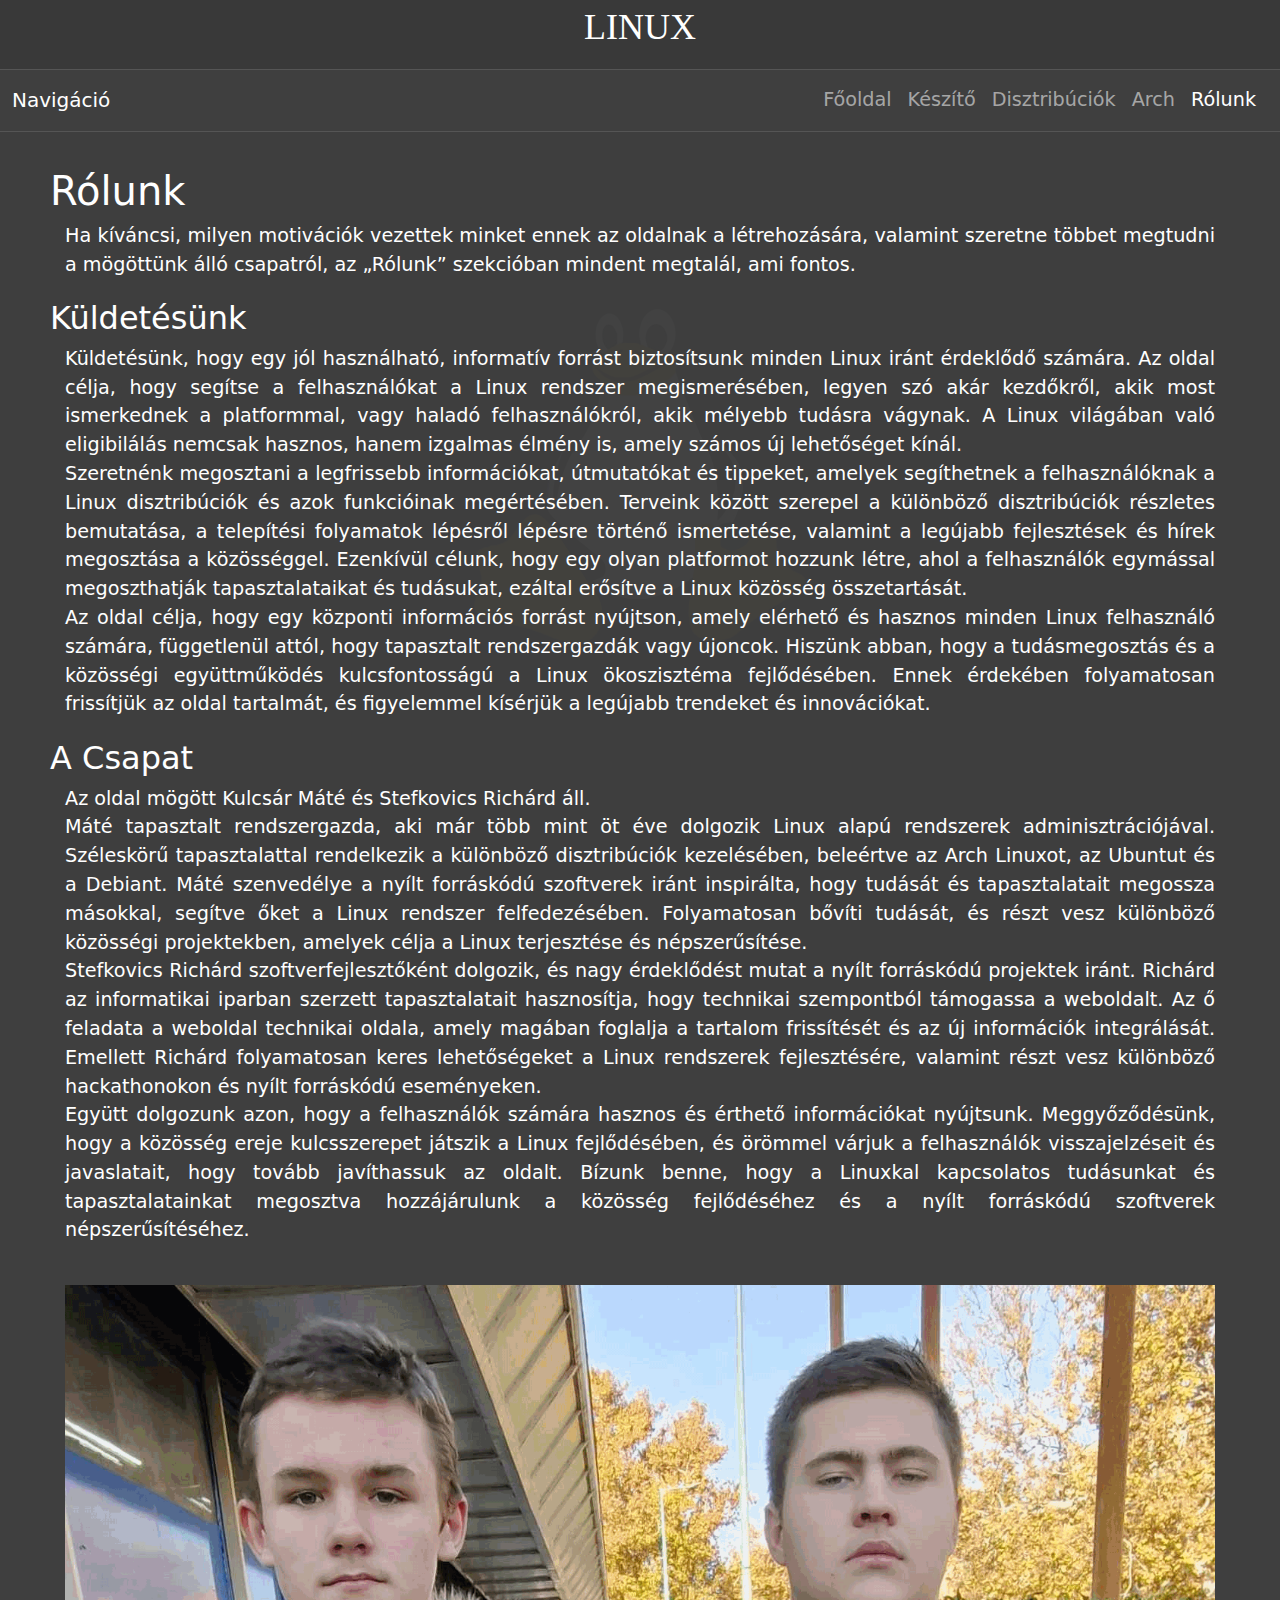
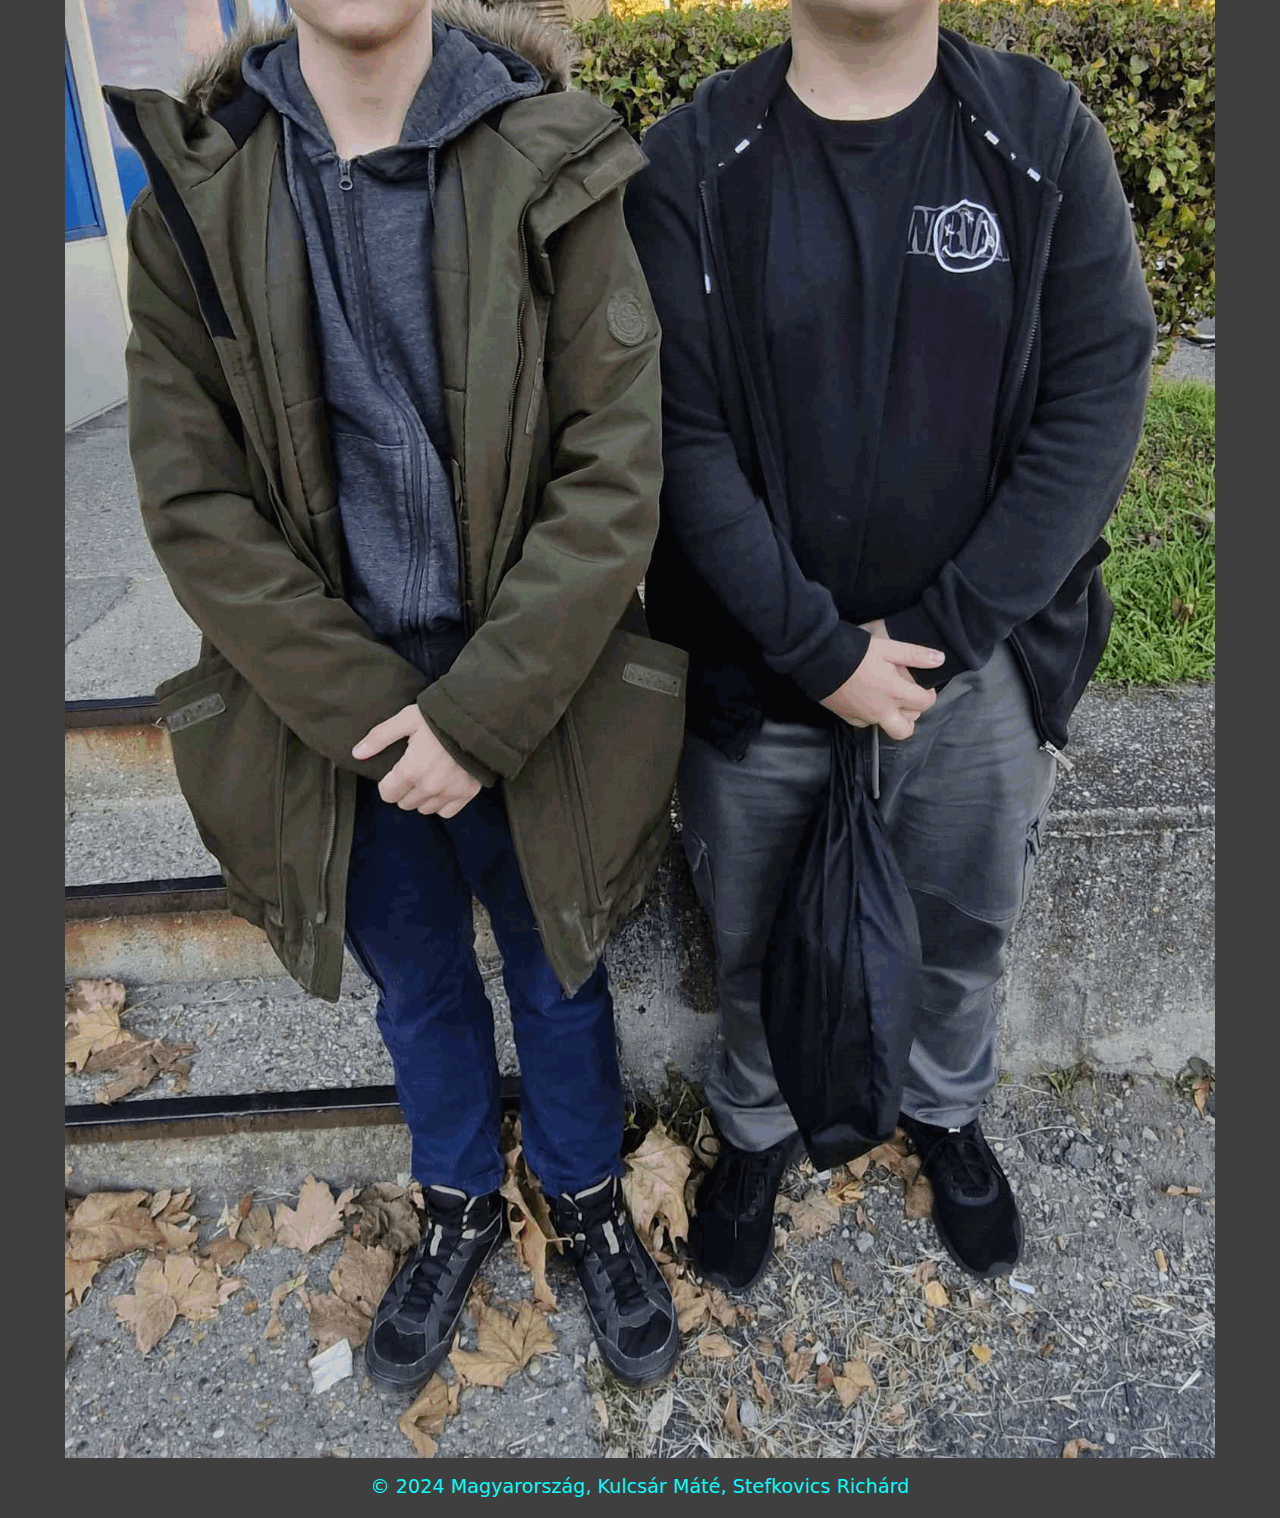
<file: about.html>
<!DOCTYPE html>
<html lang="hu">
<head>
    <meta charset="UTF-8">
    <meta name="viewport" content="width=device-width, initial-scale=1.0">
    <script src="https://cdn.jsdelivr.net/npm/bootstrap@5.3.3/dist/js/bootstrap.bundle.min.js" integrity="sha384-YvpcrYf0tY3lHB60NNkmXc5s9fDVZLESaAA55NDzOxhy9GkcIdslK1eN7N6jIeHz" crossorigin="anonymous"></script>
    <link href="https://cdn.jsdelivr.net/npm/bootstrap@5.3.3/dist/css/bootstrap.min.css" rel="stylesheet" integrity="sha384-QWTKZyjpPEjISv5WaRU9OFeRpok6YctnYmDr5pNlyT2bRjXh0JMhjY6hW+ALEwIH" crossorigin="anonymous">
    <link rel="stylesheet" href="style.css">
    <title>Linux - Rólunk</title>
</head>
<body>
    <header>
        <p>Linux</p>
    </header>
    <nav class="navbar navbar-expand-lg sticky-top" data-bs-theme="dark">
        <a class="navbar-brand">Navigáció</a>
        <button class="navbar-toggler" type="button" data-bs-toggle="offcanvas" data-bs-target="#navbarOffcanvasLg" aria-controls="navbarOffcanvasLg" aria-label="Toggle navigation">
          <span class="navbar-toggler-icon"></span>
        </button>
        <div class="offcanvas offcanvas-end" tabindex="-1" id="navbarOffcanvasLg" aria-labelledby="offcanvasDarkNavbarLabel">
            <div class="offcanvas-header">
              <h5 class="offcanvas-title" id="offcanvasDarkNavbarLabel">Navigáció</h5>
              <button type="button" class="btn-close btn-close-white" data-bs-dismiss="offcanvas" aria-label="Close"></button>
            </div>
            <div class="offcanvas-body">
              <ul class="navbar-nav justify-content-end flex-grow-1 pe-3">
                <li class="nav-item">
                  <a class="nav-link" href="index.html">Főoldal</a>
                </li>
                <li class="nav-item">
                  <a class="nav-link" href="creator.html">Készítő</a>
                </li>
                <li class="nav-item">
                  <a class="nav-link" href="distros.html">Disztribúciók</a>
                </li>
                <li class="nav-item">
                  <a class="nav-link" href="arch.html">Arch</a>
                </li>
                <li class="nav-item">
                  <a class="nav-link active" aria-current="page">Rólunk</a>
                </li>
              </ul>
            </div>
          </div>
      </nav>
    <main>
        <section>
          <div class="grid-container">
            <div id="left">
              <h1>
                Rólunk
              </h1>
              Ha kíváncsi, milyen motivációk vezettek minket ennek az oldalnak a létrehozására, valamint szeretne többet megtudni a mögöttünk álló csapatról, az „Rólunk” szekcióban mindent megtalál, ami fontos.
              
              <h2 class="space">
                Küldetésünk
              </h2>
              Küldetésünk, hogy egy jól használható, informatív forrást biztosítsunk minden Linux iránt érdeklődő számára. Az oldal célja, hogy segítse a felhasználókat a Linux rendszer megismerésében, legyen szó akár kezdőkről, akik most ismerkednek a platformmal, vagy haladó felhasználókról, akik mélyebb tudásra vágynak. A Linux világában való eligibilálás nemcsak hasznos, hanem izgalmas élmény is, amely számos új lehetőséget kínál.
              <br>
              Szeretnénk megosztani a legfrissebb információkat, útmutatókat és tippeket, amelyek segíthetnek a felhasználóknak a Linux disztribúciók és azok funkcióinak megértésében. Terveink között szerepel a különböző disztribúciók részletes bemutatása, a telepítési folyamatok lépésről lépésre történő ismertetése, valamint a legújabb fejlesztések és hírek megosztása a közösséggel. Ezenkívül célunk, hogy egy olyan platformot hozzunk létre, ahol a felhasználók egymással megoszthatják tapasztalataikat és tudásukat, ezáltal erősítve a Linux közösség összetartását.
              <br>
              Az oldal célja, hogy egy központi információs forrást nyújtson, amely elérhető és hasznos minden Linux felhasználó számára, függetlenül attól, hogy tapasztalt rendszergazdák vagy újoncok. Hiszünk abban, hogy a tudásmegosztás és a közösségi együttműködés kulcsfontosságú a Linux ökoszisztéma fejlődésében. Ennek érdekében folyamatosan frissítjük az oldal tartalmát, és figyelemmel kísérjük a legújabb trendeket és innovációkat.
            
              <h2 class="space">
                A Csapat
              </h2>
              Az oldal mögött Kulcsár Máté és Stefkovics Richárd áll.
              <br>
              Máté tapasztalt rendszergazda, aki már több mint öt éve dolgozik Linux alapú rendszerek adminisztrációjával. Széleskörű tapasztalattal rendelkezik a különböző disztribúciók kezelésében, beleértve az Arch Linuxot, az Ubuntut és a Debiant. Máté szenvedélye a nyílt forráskódú szoftverek iránt inspirálta, hogy tudását és tapasztalatait megossza másokkal, segítve őket a Linux rendszer felfedezésében. Folyamatosan bővíti tudását, és részt vesz különböző közösségi projektekben, amelyek célja a Linux terjesztése és népszerűsítése.
              <br>
              Stefkovics Richárd szoftverfejlesztőként dolgozik, és nagy érdeklődést mutat a nyílt forráskódú projektek iránt. Richárd az informatikai iparban szerzett tapasztalatait hasznosítja, hogy technikai szempontból támogassa a weboldalt. Az ő feladata a weboldal technikai oldala, amely magában foglalja a tartalom frissítését és az új információk integrálását. Emellett Richárd folyamatosan keres lehetőségeket a Linux rendszerek fejlesztésére, valamint részt vesz különböző hackathonokon és nyílt forráskódú eseményeken.
              <br>
              Együtt dolgozunk azon, hogy a felhasználók számára hasznos és érthető információkat nyújtsunk. Meggyőződésünk, hogy a közösség ereje kulcsszerepet játszik a Linux fejlődésében, és örömmel várjuk a felhasználók visszajelzéseit és javaslatait, hogy tovább javíthassuk az oldalt. Bízunk benne, hogy a Linuxkal kapcsolatos tudásunkat és tapasztalatainkat megosztva hozzájárulunk a közösség fejlődéséhez és a nyílt forráskódú szoftverek népszerűsítéséhez.
            </div>
            <div id="right">
              <a href="imgs/keszitok.jpg" target="_blank"><img src="imgs/keszitok.png" alt="A készítő csapat" class="img-fluid"></a>
            </div>
          </div>
        </section>
    </main>
    <footer>    
        <p>
            &copy; 2024 Magyarország, Kulcsár Máté, Stefkovics Richárd
        </p>
    </footer>
</body>
</html>
</file>
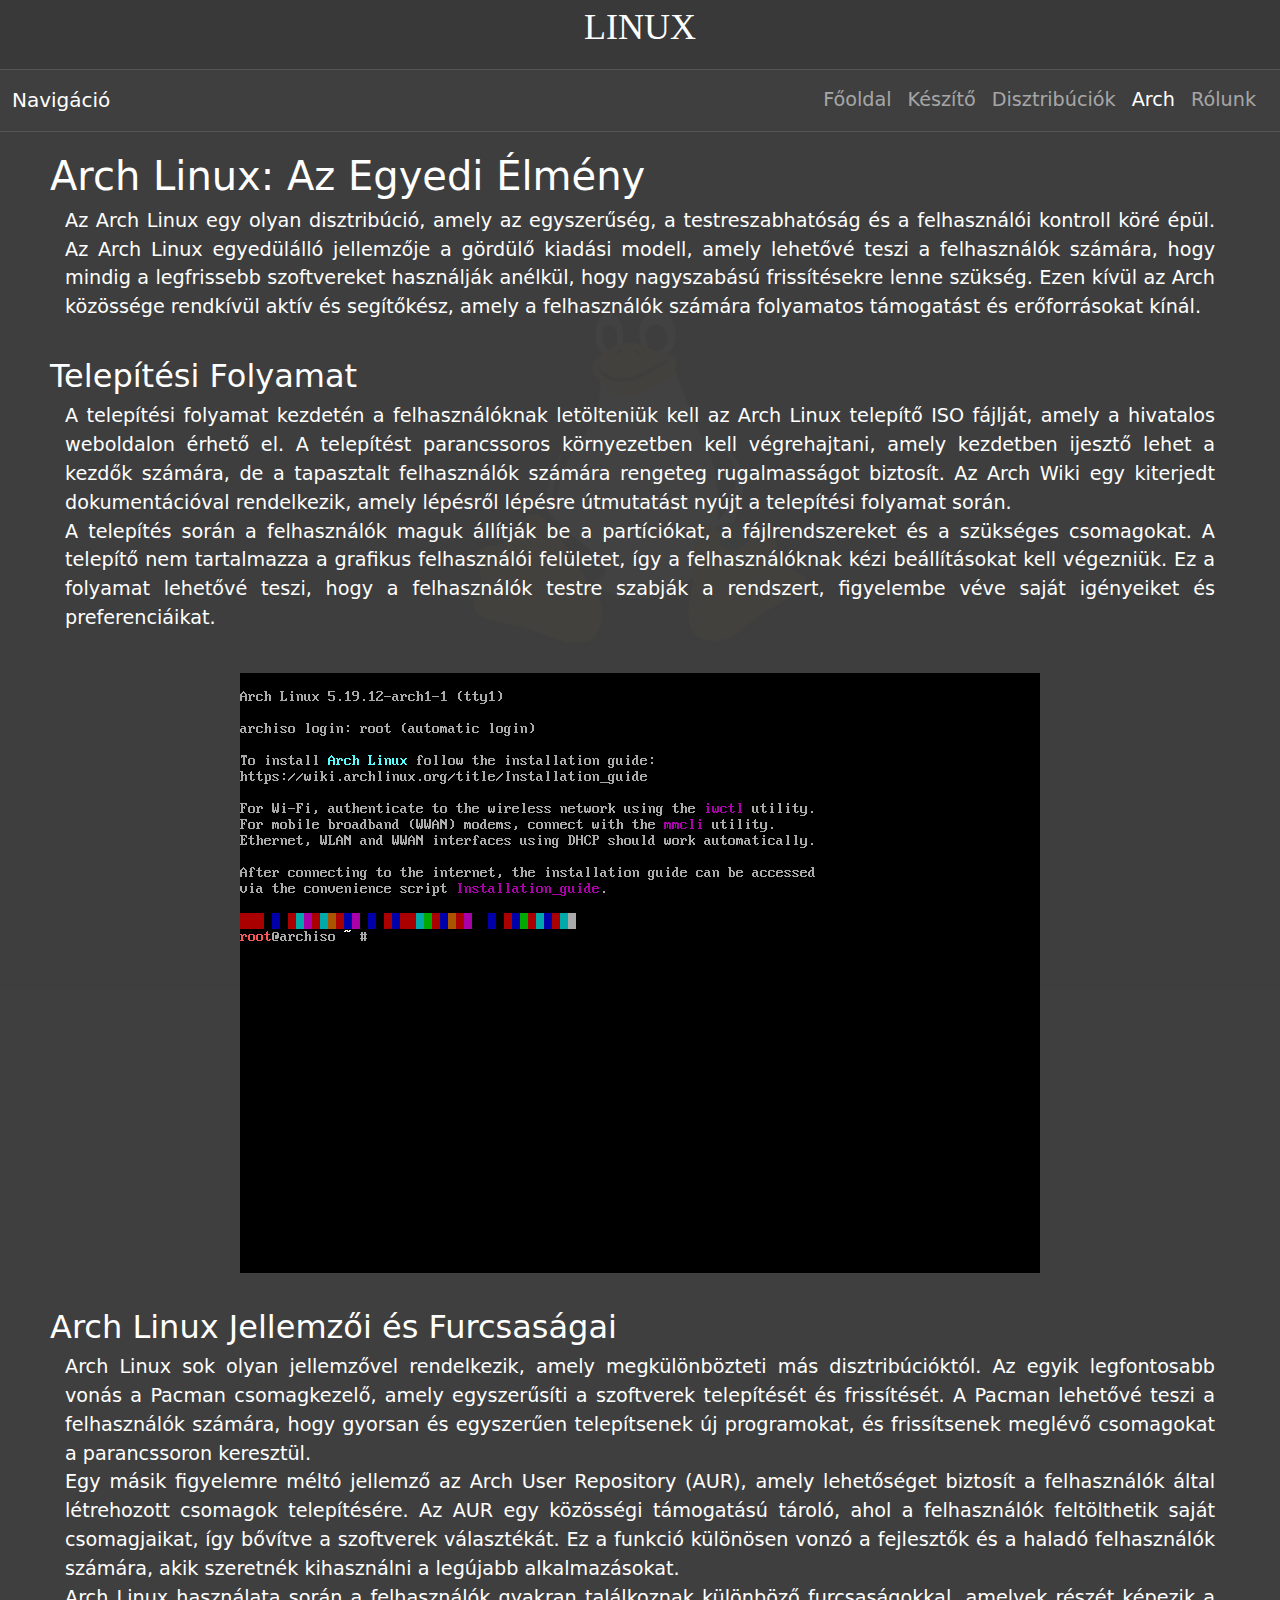
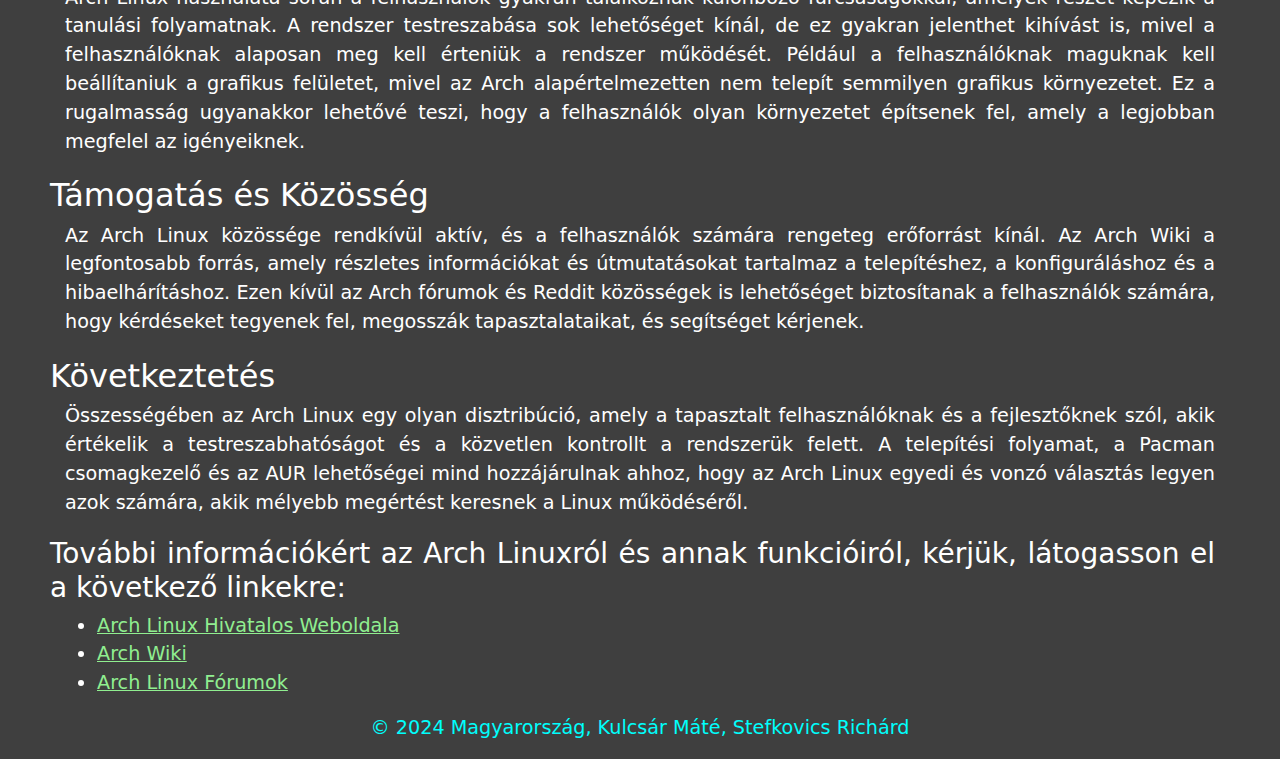
<file: arch.html>
<!DOCTYPE html>
<html lang="hu">
<head>
    <meta charset="UTF-8">
    <meta name="viewport" content="width=device-width, initial-scale=1.0">
    <script src="https://cdn.jsdelivr.net/npm/bootstrap@5.3.3/dist/js/bootstrap.bundle.min.js" integrity="sha384-YvpcrYf0tY3lHB60NNkmXc5s9fDVZLESaAA55NDzOxhy9GkcIdslK1eN7N6jIeHz" crossorigin="anonymous"></script>
    <link href="https://cdn.jsdelivr.net/npm/bootstrap@5.3.3/dist/css/bootstrap.min.css" rel="stylesheet" integrity="sha384-QWTKZyjpPEjISv5WaRU9OFeRpok6YctnYmDr5pNlyT2bRjXh0JMhjY6hW+ALEwIH" crossorigin="anonymous">
    <link rel="stylesheet" href="style.css">
    <title>Linux - Arch</title>
</head>
<body>
    <header>
        <p>Linux</p>
    </header>
    <nav class="navbar navbar-expand-lg sticky-top" data-bs-theme="dark">
        <a class="navbar-brand">Navigáció</a>
        <button class="navbar-toggler" type="button" data-bs-toggle="offcanvas" data-bs-target="#navbarOffcanvasLg" aria-controls="navbarOffcanvasLg" aria-label="Toggle navigation">
          <span class="navbar-toggler-icon"></span>
        </button>
        <div class="offcanvas offcanvas-end" tabindex="-1" id="navbarOffcanvasLg" aria-labelledby="offcanvasDarkNavbarLabel">
            <div class="offcanvas-header">
              <h5 class="offcanvas-title" id="offcanvasDarkNavbarLabel">Navigáció</h5>
              <button type="button" class="btn-close btn-close-white" data-bs-dismiss="offcanvas" aria-label="Close"></button>
            </div>
            <div class="offcanvas-body">
              <ul class="navbar-nav justify-content-end flex-grow-1 pe-3">
                <li class="nav-item">
                  <a class="nav-link" href="index.html">Főoldal</a>
                </li>
                <li class="nav-item">
                  <a class="nav-link" href="creator.html">Készítő</a>
                </li>
                <li class="nav-item">
                  <a class="nav-link" href="distros.html">Disztribúciók</a>
                </li>
                <li class="nav-item">
                  <a class="nav-link active" aria-current="page">Arch</a>
                </li>
                <li class="nav-item">
                  <a class="nav-link" href="about.html">Rólunk</a>
                </li>
              </ul>
            </div>
          </div>
      </nav>
    <main>
        <section>
          <h1>
            Arch Linux: Az Egyedi Élmény
          </h1>
          Az Arch Linux egy olyan disztribúció, amely az egyszerűség, a testreszabhatóság és a felhasználói kontroll köré épül. Az Arch Linux egyedülálló jellemzője a gördülő kiadási modell, amely lehetővé teszi a felhasználók számára, hogy mindig a legfrissebb szoftvereket használják anélkül, hogy nagyszabású frissítésekre lenne szükség. Ezen kívül az Arch közössége rendkívül aktív és segítőkész, amely a felhasználók számára folyamatos támogatást és erőforrásokat kínál.
          
          <div class="grid-container">
            <div id="left">
              <h2 class="space">
                Telepítési Folyamat
              </h2>
              A telepítési folyamat kezdetén a felhasználóknak letölteniük kell az Arch Linux telepítő ISO fájlját, amely a hivatalos weboldalon érhető el. A telepítést parancssoros környezetben kell végrehajtani, amely kezdetben ijesztő lehet a kezdők számára, de a tapasztalt felhasználók számára rengeteg rugalmasságot biztosít. Az Arch Wiki egy kiterjedt dokumentációval rendelkezik, amely lépésről lépésre útmutatást nyújt a telepítési folyamat során.
              <br>
              A telepítés során a felhasználók maguk állítják be a partíciókat, a fájlrendszereket és a szükséges csomagokat. A telepítő nem tartalmazza a grafikus felhasználói felületet, így a felhasználóknak kézi beállításokat kell végezniük. Ez a folyamat lehetővé teszi, hogy a felhasználók testre szabják a rendszert, figyelembe véve saját igényeiket és preferenciáikat.
            </div>
            <div id="right">
              <a href="imgs/telepites_archiso.png" target="_blank"><img src="/imgs/telepites_archiso.png" alt="Az Arch telepítésének command promt-ja" class="img-fluid"></a>
            </div>
          </div>
          
          <h2 class="space">
            Arch Linux Jellemzői és Furcsaságai
          </h2>
          Arch Linux sok olyan jellemzővel rendelkezik, amely megkülönbözteti más disztribúcióktól. Az egyik legfontosabb vonás a Pacman csomagkezelő, amely egyszerűsíti a szoftverek telepítését és frissítését. A Pacman lehetővé teszi a felhasználók számára, hogy gyorsan és egyszerűen telepítsenek új programokat, és frissítsenek meglévő csomagokat a parancssoron keresztül.
          <br>
          Egy másik figyelemre méltó jellemző az Arch User Repository (AUR), amely lehetőséget biztosít a felhasználók által létrehozott csomagok telepítésére. Az AUR egy közösségi támogatású tároló, ahol a felhasználók feltölthetik saját csomagjaikat, így bővítve a szoftverek választékát. Ez a funkció különösen vonzó a fejlesztők és a haladó felhasználók számára, akik szeretnék kihasználni a legújabb alkalmazásokat.
          <br>
          Arch Linux használata során a felhasználók gyakran találkoznak különböző furcsaságokkal, amelyek részét képezik a tanulási folyamatnak. A rendszer testreszabása sok lehetőséget kínál, de ez gyakran jelenthet kihívást is, mivel a felhasználóknak alaposan meg kell érteniük a rendszer működését. Például a felhasználóknak maguknak kell beállítaniuk a grafikus felületet, mivel az Arch alapértelmezetten nem telepít semmilyen grafikus környezetet. Ez a rugalmasság ugyanakkor lehetővé teszi, hogy a felhasználók olyan környezetet építsenek fel, amely a legjobban megfelel az igényeiknek.
          
          <h2 class="space">
            Támogatás és Közösség
          </h2>
          Az Arch Linux közössége rendkívül aktív, és a felhasználók számára rengeteg erőforrást kínál. Az Arch Wiki a legfontosabb forrás, amely részletes információkat és útmutatásokat tartalmaz a telepítéshez, a konfiguráláshoz és a hibaelhárításhoz. Ezen kívül az Arch fórumok és Reddit közösségek is lehetőséget biztosítanak a felhasználók számára, hogy kérdéseket tegyenek fel, megosszák tapasztalataikat, és segítséget kérjenek.
          
          <h2 class="space">
            Következtetés
          </h2>
          Összességében az Arch Linux egy olyan disztribúció, amely a tapasztalt felhasználóknak és a fejlesztőknek szól, akik értékelik a testreszabhatóságot és a közvetlen kontrollt a rendszerük felett. A telepítési folyamat, a Pacman csomagkezelő és az AUR lehetőségei mind hozzájárulnak ahhoz, hogy az Arch Linux egyedi és vonzó választás legyen azok számára, akik mélyebb megértést keresnek a Linux működéséről.
          
          <h3 class="space">
            További információkért az Arch Linuxról és annak funkcióiról, kérjük, látogasson el a következő linkekre:
          </h3>
          <ul>
            <li>
              <a href="https://archlinux.org/" target="_blank">Arch Linux Hivatalos Weboldala</a>
            </li>
            <li>
              <a href="https://wiki.archlinux.org/" target="_blank">Arch Wiki</a>
            </li>
            <li>
              <a href="https://bbs.archlinux.org/" target="_blank">Arch Linux Fórumok</a>
            </li>
          </ul>
        </section>
    </main>
    <footer>    
        <p>
            &copy; 2024 Magyarország, Kulcsár Máté, Stefkovics Richárd
        </p>
    </footer>
</body>
</html>
</file>
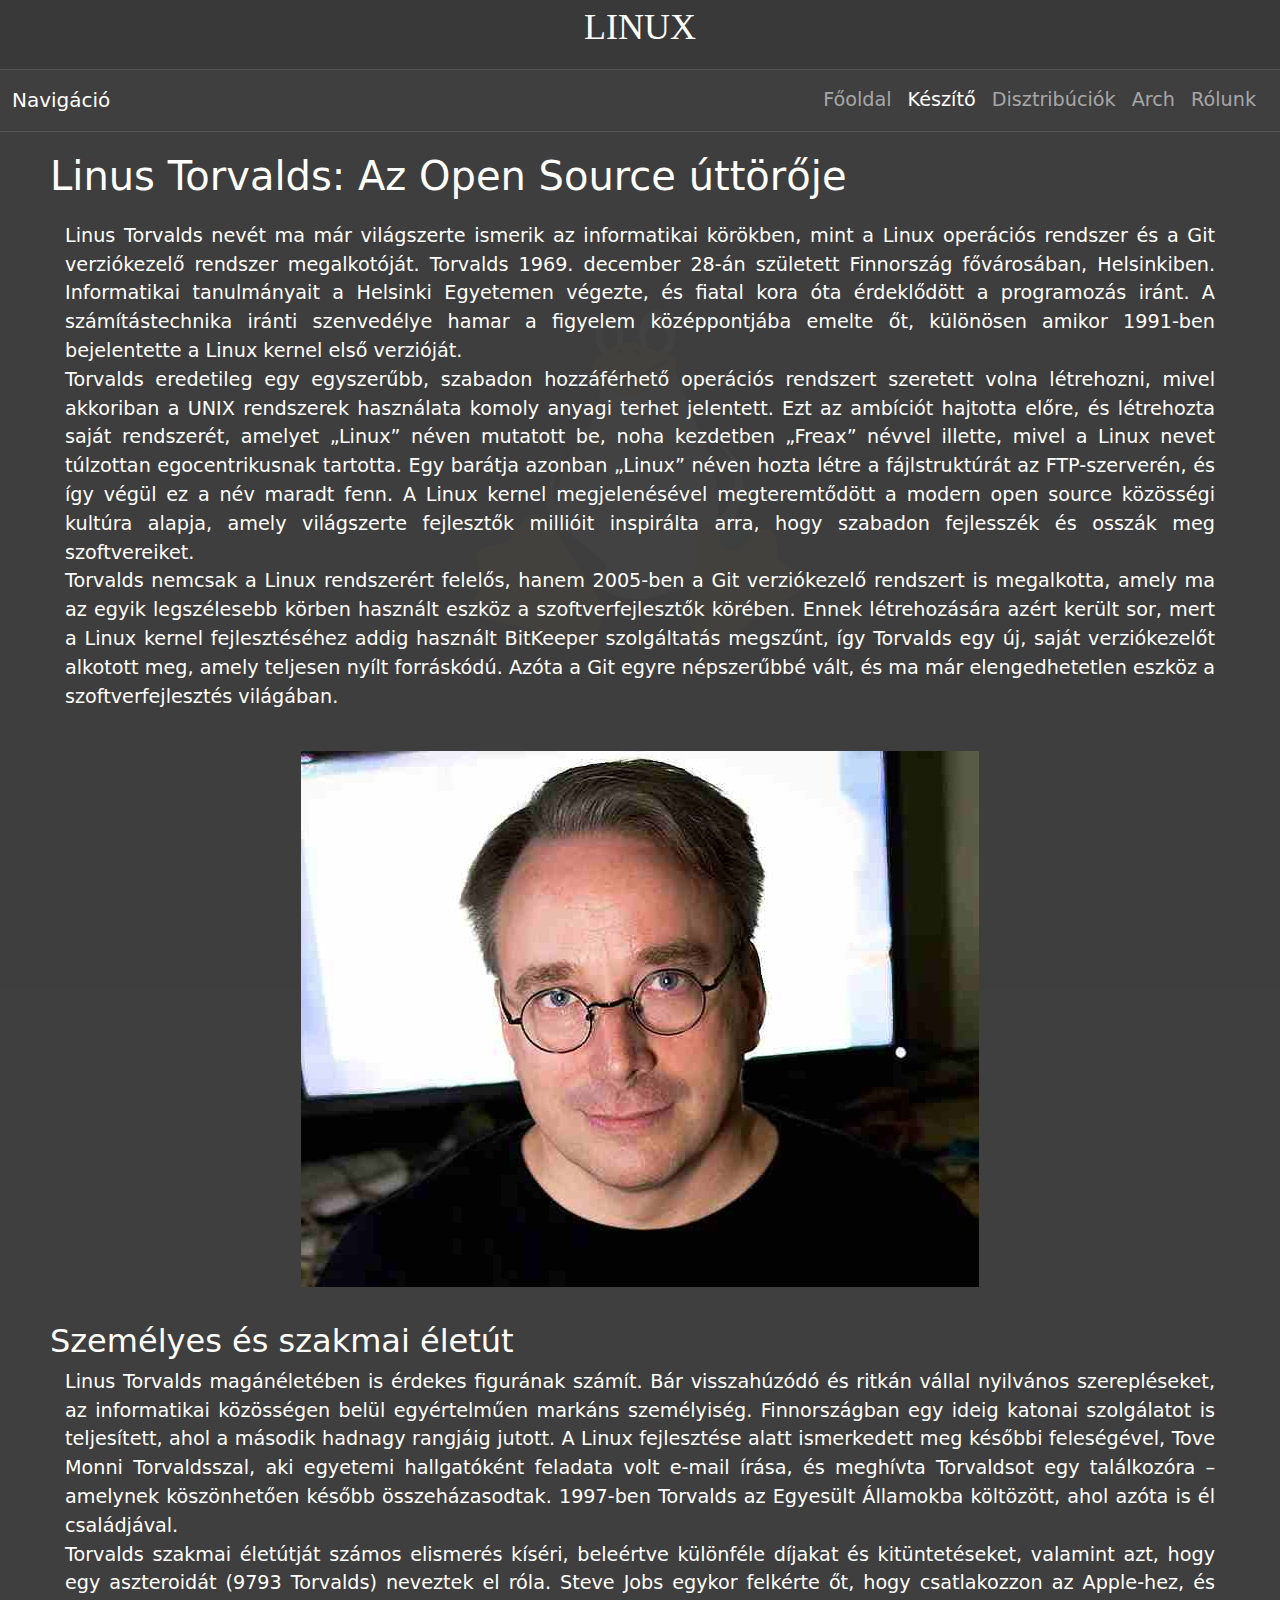
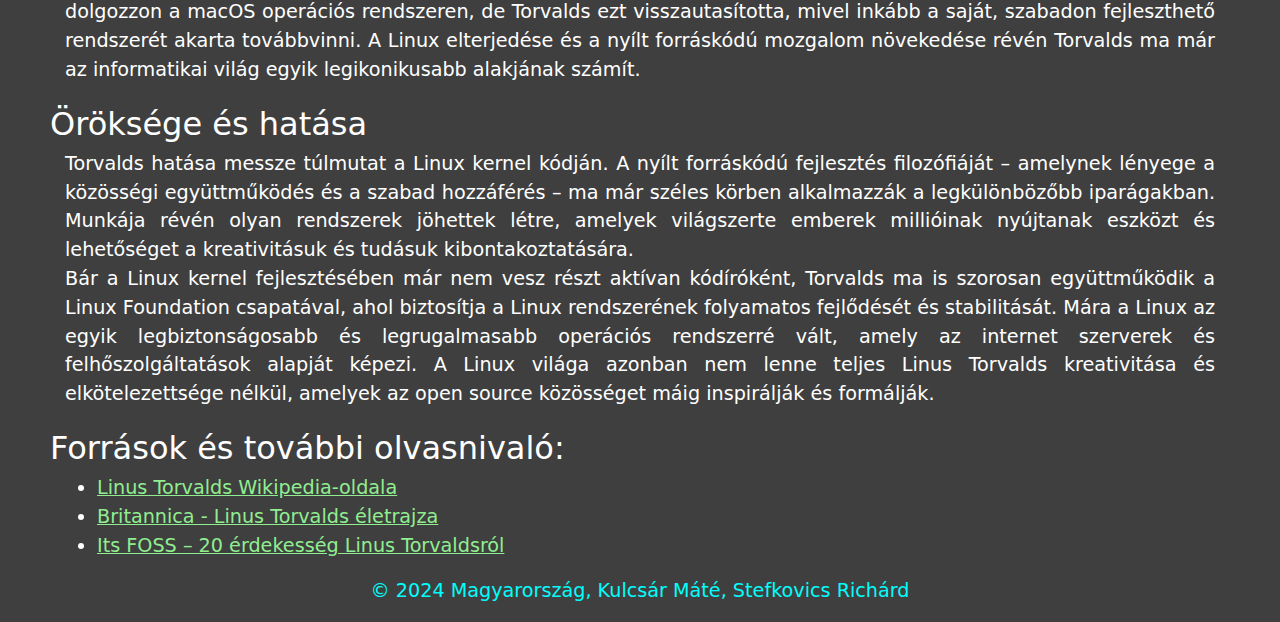
<file: creator.html>
<!DOCTYPE html>
<html lang="hu">
<head>
    <meta charset="UTF-8">
    <meta name="viewport" content="width=device-width, initial-scale=1.0">
    <script src="https://cdn.jsdelivr.net/npm/bootstrap@5.3.3/dist/js/bootstrap.bundle.min.js" integrity="sha384-YvpcrYf0tY3lHB60NNkmXc5s9fDVZLESaAA55NDzOxhy9GkcIdslK1eN7N6jIeHz" crossorigin="anonymous"></script>
    <link href="https://cdn.jsdelivr.net/npm/bootstrap@5.3.3/dist/css/bootstrap.min.css" rel="stylesheet" integrity="sha384-QWTKZyjpPEjISv5WaRU9OFeRpok6YctnYmDr5pNlyT2bRjXh0JMhjY6hW+ALEwIH" crossorigin="anonymous">
    <link rel="stylesheet" href="style.css">
    <title>Linux - Készítő</title>
</head>
<body>
    <header>
        <p>Linux</p>
    </header>
    <nav class="navbar navbar-expand-lg sticky-top" data-bs-theme="dark">
        <a class="navbar-brand">Navigáció</a>
        <button class="navbar-toggler" type="button" data-bs-toggle="offcanvas" data-bs-target="#navbarOffcanvasLg" aria-controls="navbarOffcanvasLg" aria-label="Toggle navigation">
          <span class="navbar-toggler-icon"></span>
        </button>
        <div class="offcanvas offcanvas-end" tabindex="-1" id="navbarOffcanvasLg" aria-labelledby="offcanvasDarkNavbarLabel">
            <div class="offcanvas-header">
              <h5 class="offcanvas-title" id="offcanvasDarkNavbarLabel">Navigáció</h5>
              <button type="button" class="btn-close btn-close-white" data-bs-dismiss="offcanvas" aria-label="Close"></button>
            </div>
            <div class="offcanvas-body">
              <ul class="navbar-nav justify-content-end flex-grow-1 pe-3">
                <li class="nav-item">
                  <a class="nav-link" href="index.html">Főoldal</a>
                </li>
                <li class="nav-item">
                  <a class="nav-link active" aria-current="page">Készítő</a>
                </li>
                <li class="nav-item">
                  <a class="nav-link" href="distros.html">Disztribúciók</a>
                </li>
                <li class="nav-item">
                  <a class="nav-link" href="arch.html">Arch</a>
                </li>
                <li class="nav-item">
                  <a class="nav-link" href="about.html">Rólunk</a>
                </li>
              </ul>
            </div>
          </div>
      </nav>
    <main>
        <section>
          <h1>
            Linus Torvalds: Az Open Source úttörője
          </h1>
          <div class="grid-container">
            <div id="left">
              Linus Torvalds nevét ma már világszerte ismerik az informatikai körökben, mint a Linux operációs rendszer és a Git verziókezelő rendszer megalkotóját. Torvalds 1969. december 28-án született Finnország fővárosában, Helsinkiben. Informatikai tanulmányait a Helsinki Egyetemen végezte, és fiatal kora óta érdeklődött a programozás iránt. A számítástechnika iránti szenvedélye hamar a figyelem középpontjába emelte őt, különösen amikor 1991-ben bejelentette a Linux kernel első verzióját.
              <br>
              Torvalds eredetileg egy egyszerűbb, szabadon hozzáférhető operációs rendszert szeretett volna létrehozni, mivel akkoriban a UNIX rendszerek használata komoly anyagi terhet jelentett. Ezt az ambíciót hajtotta előre, és létrehozta saját rendszerét, amelyet „Linux” néven mutatott be, noha kezdetben „Freax” névvel illette, mivel a Linux nevet túlzottan egocentrikusnak tartotta. Egy barátja azonban „Linux” néven hozta létre a fájlstruktúrát az FTP-szerverén, és így végül ez a név maradt fenn. A Linux kernel megjelenésével megteremtődött a modern open source közösségi kultúra alapja, amely világszerte fejlesztők millióit inspirálta arra, hogy szabadon fejlesszék és osszák meg szoftvereiket.
              <br>
              Torvalds nemcsak a Linux rendszerért felelős, hanem 2005-ben a Git verziókezelő rendszert is megalkotta, amely ma az egyik legszélesebb körben használt eszköz a szoftverfejlesztők körében. Ennek létrehozására azért került sor, mert a Linux kernel fejlesztéséhez addig használt BitKeeper szolgáltatás megszűnt, így Torvalds egy új, saját verziókezelőt alkotott meg, amely teljesen nyílt forráskódú. Azóta a Git egyre népszerűbbé vált, és ma már elengedhetetlen eszköz a szoftverfejlesztés világában.
            </div>
            <div id="right">
              <a href="imgs/linus_full.png" target="_blank"><img src="imgs/linus_thumbnail.jpg" alt="Linus Torvalds, a Linux atyja" class="img-fluid"></a>
            </div>
          </div>

          <h2 class="space">
            Személyes és szakmai életút
          </h2>
          Linus Torvalds magánéletében is érdekes figurának számít. Bár visszahúzódó és ritkán vállal nyilvános szerepléseket, az informatikai közösségen belül egyértelműen markáns személyiség. Finnországban egy ideig katonai szolgálatot is teljesített, ahol a második hadnagy rangjáig jutott. A Linux fejlesztése alatt ismerkedett meg későbbi feleségével, Tove Monni Torvaldsszal, aki egyetemi hallgatóként feladata volt e-mail írása, és meghívta Torvaldsot egy találkozóra – amelynek köszönhetően később összeházasodtak. 1997-ben Torvalds az Egyesült Államokba költözött, ahol azóta is él családjával.
          <br>
          Torvalds szakmai életútját számos elismerés kíséri, beleértve különféle díjakat és kitüntetéseket, valamint azt, hogy egy aszteroidát (9793 Torvalds) neveztek el róla. Steve Jobs egykor felkérte őt, hogy csatlakozzon az Apple-hez, és dolgozzon a macOS operációs rendszeren, de Torvalds ezt visszautasította, mivel inkább a saját, szabadon fejleszthető rendszerét akarta továbbvinni. A Linux elterjedése és a nyílt forráskódú mozgalom növekedése révén Torvalds ma már az informatikai világ egyik legikonikusabb alakjának számít.
          
          <h2 class="space">
            Öröksége és hatása
          </h2>
          Torvalds hatása messze túlmutat a Linux kernel kódján. A nyílt forráskódú fejlesztés filozófiáját – amelynek lényege a közösségi együttműködés és a szabad hozzáférés – ma már széles körben alkalmazzák a legkülönbözőbb iparágakban. Munkája révén olyan rendszerek jöhettek létre, amelyek világszerte emberek millióinak nyújtanak eszközt és lehetőséget a kreativitásuk és tudásuk kibontakoztatására.
          <br>
          Bár a Linux kernel fejlesztésében már nem vesz részt aktívan kódíróként, Torvalds ma is szorosan együttműködik a Linux Foundation csapatával, ahol biztosítja a Linux rendszerének folyamatos fejlődését és stabilitását. Mára a Linux az egyik legbiztonságosabb és legrugalmasabb operációs rendszerré vált, amely az internet szerverek és felhőszolgáltatások alapját képezi. A Linux világa azonban nem lenne teljes Linus Torvalds kreativitása és elkötelezettsége nélkül, amelyek az open source közösséget máig inspirálják és formálják.
          
          <h2 class="space">
            Források és további olvasnivaló:
          </h2>
          <ul>
            <li>
              <a href="https://en.wikipedia.org/wiki/Linus_Torvalds" target="_blank">Linus Torvalds Wikipedia-oldala</a> 
            </li>
            <li>
              <a href="https://www.britannica.com/biography/Linus-Torvalds" target="_blank">Britannica - Linus Torvalds életrajza</a>
            </li>
            <li>
              <a href="https://itsfoss.com/linus-torvalds-facts/" target="_blank">Its FOSS – 20 érdekesség Linus Torvaldsról</a>
            </li>
          </ul>
        </section>
    </main>
    <footer>    
        <p>
            &copy; 2024 Magyarország, Kulcsár Máté, Stefkovics Richárd
        </p>
    </footer>
</body>
</html>
</file>
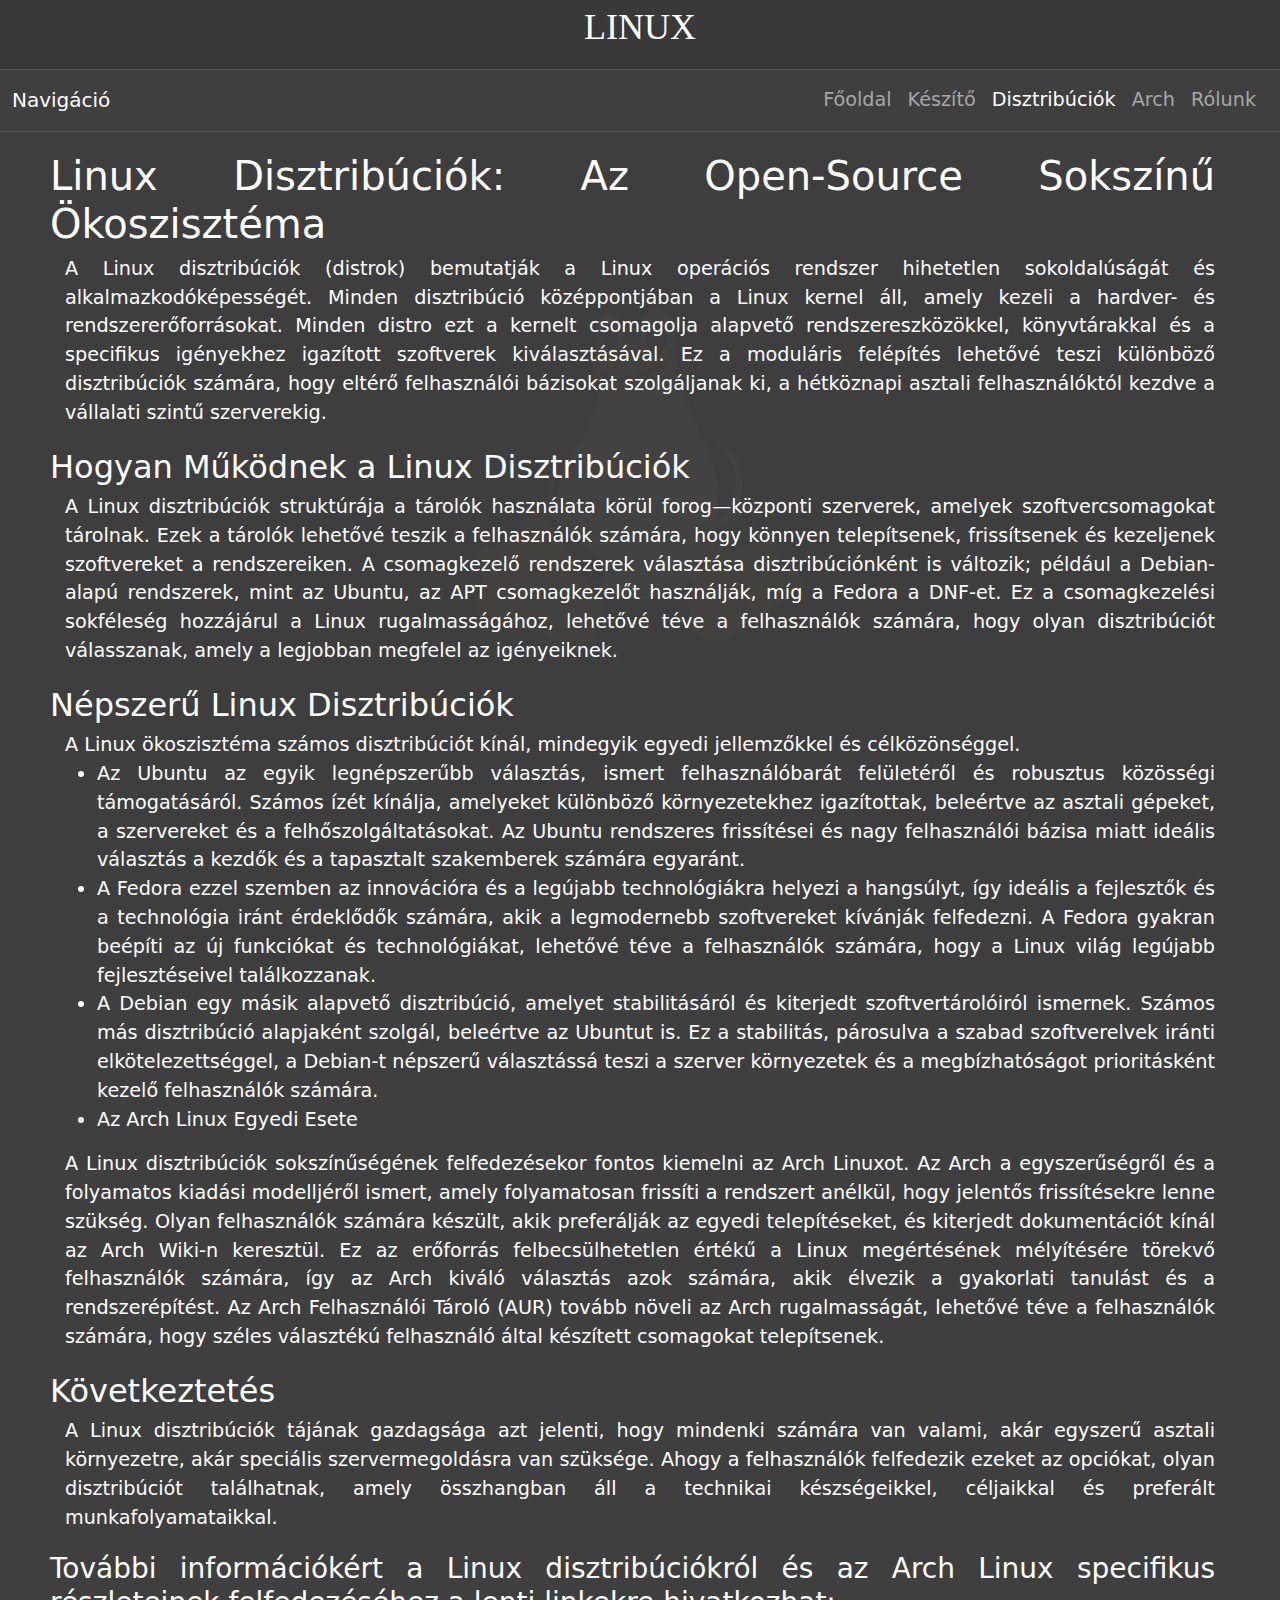
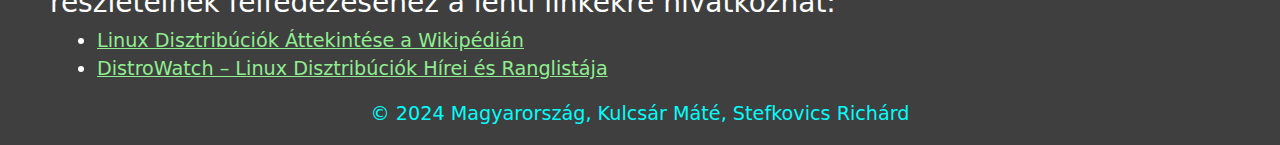
<file: distros.html>
<!DOCTYPE html>
<html lang="hu">
<head>
    <meta charset="UTF-8">
    <meta name="viewport" content="width=device-width, initial-scale=1.0">
    <script src="https://cdn.jsdelivr.net/npm/bootstrap@5.3.3/dist/js/bootstrap.bundle.min.js" integrity="sha384-YvpcrYf0tY3lHB60NNkmXc5s9fDVZLESaAA55NDzOxhy9GkcIdslK1eN7N6jIeHz" crossorigin="anonymous"></script>
    <link href="https://cdn.jsdelivr.net/npm/bootstrap@5.3.3/dist/css/bootstrap.min.css" rel="stylesheet" integrity="sha384-QWTKZyjpPEjISv5WaRU9OFeRpok6YctnYmDr5pNlyT2bRjXh0JMhjY6hW+ALEwIH" crossorigin="anonymous">
    <link rel="stylesheet" href="style.css">
    <title>Linux - Disztribúciók</title>
</head>
<body>
    <header>
        <p>LINUX</p>
    </header>
    <nav class="navbar navbar-expand-lg sticky-top" data-bs-theme="dark">
        <a class="navbar-brand">Navigáció</a>
        <button class="navbar-toggler" type="button" data-bs-toggle="offcanvas" data-bs-target="#navbarOffcanvasLg" aria-controls="navbarOffcanvasLg" aria-label="Toggle navigation">
          <span class="navbar-toggler-icon"></span>
        </button>
        <div class="offcanvas offcanvas-end" tabindex="-1" id="navbarOffcanvasLg" aria-labelledby="navbarOffcanvasLgLabel">
            <div class="offcanvas-header">
              <h5 class="offcanvas-title" id="offcanvasDarkNavbarLabel">Navigáció</h5>
              <button type="button" class="btn-close btn-close-white" data-bs-dismiss="offcanvas" aria-label="Close"></button>
            </div>
            <div class="offcanvas-body">
              <ul class="navbar-nav justify-content-end flex-grow-1 pe-3">
                <li class="nav-item">
                  <a class="nav-link" href="index.html">Főoldal</a>
                </li>
                <li class="nav-item">
                  <a class="nav-link" href="creator.html">Készítő</a>
                </li>
                <li class="nav-item">
                  <a class="nav-link active" aria-current="page">Disztribúciók</a>
                </li>
                <li class="nav-item">
                  <a class="nav-link" href="arch.html">Arch</a>
                </li>
                <li class="nav-item">
                  <a class="nav-link" href="about.html">Rólunk</a>
                </li>
              </ul>
            </div>
          </div>
        </div>
      </nav>
    <main>
        <section>
          <h1>
            Linux Disztribúciók: Az Open-Source Sokszínű Ökoszisztéma
          </h1>
          A Linux disztribúciók (distrok) bemutatják a Linux operációs rendszer hihetetlen sokoldalúságát és alkalmazkodóképességét. Minden disztribúció középpontjában a Linux kernel áll, amely kezeli a hardver- és rendszererőforrásokat. Minden distro ezt a kernelt csomagolja alapvető rendszereszközökkel, könyvtárakkal és a specifikus igényekhez igazított szoftverek kiválasztásával. Ez a moduláris felépítés lehetővé teszi különböző disztribúciók számára, hogy eltérő felhasználói bázisokat szolgáljanak ki, a hétköznapi asztali felhasználóktól kezdve a vállalati szintű szerverekig.
          
          <h2 class="space">
            Hogyan Működnek a Linux Disztribúciók
          </h2>
          A Linux disztribúciók struktúrája a tárolók használata körül forog—központi szerverek, amelyek szoftvercsomagokat tárolnak. Ezek a tárolók lehetővé teszik a felhasználók számára, hogy könnyen telepítsenek, frissítsenek és kezeljenek szoftvereket a rendszereiken. A csomagkezelő rendszerek választása disztribúciónként is változik; például a Debian-alapú rendszerek, mint az Ubuntu, az APT csomagkezelőt használják, míg a Fedora a DNF-et. Ez a csomagkezelési sokféleség hozzájárul a Linux rugalmasságához, lehetővé téve a felhasználók számára, hogy olyan disztribúciót válasszanak, amely a legjobban megfelel az igényeiknek.
          
          <h2 class="space">
            Népszerű Linux Disztribúciók
          </h2>          
          A Linux ökoszisztéma számos disztribúciót kínál, mindegyik egyedi jellemzőkkel és célközönséggel.
          <ul>
            <li>
              Az Ubuntu az egyik legnépszerűbb választás, ismert felhasználóbarát felületéről és robusztus közösségi támogatásáról. Számos ízét kínálja, amelyeket különböző környezetekhez igazítottak, beleértve az asztali gépeket, a szervereket és a felhőszolgáltatásokat. Az Ubuntu rendszeres frissítései és nagy felhasználói bázisa miatt ideális választás a kezdők és a tapasztalt szakemberek számára egyaránt.
            </li>
            <li>
              A Fedora ezzel szemben az innovációra és a legújabb technológiákra helyezi a hangsúlyt, így ideális a fejlesztők és a technológia iránt érdeklődők számára, akik a legmodernebb szoftvereket kívánják felfedezni. A Fedora gyakran beépíti az új funkciókat és technológiákat, lehetővé téve a felhasználók számára, hogy a Linux világ legújabb fejlesztéseivel találkozzanak.
            </li>
            <li>
              A Debian egy másik alapvető disztribúció, amelyet stabilitásáról és kiterjedt szoftvertárolóiról ismernek. Számos más disztribúció alapjaként szolgál, beleértve az Ubuntut is. Ez a stabilitás, párosulva a szabad szoftverelvek iránti elkötelezettséggel, a Debian-t népszerű választássá teszi a szerver környezetek és a megbízhatóságot prioritásként kezelő felhasználók számára.
            </li>
            <li>
              Az Arch Linux Egyedi Esete
            </li>
          </ul>                    
          A Linux disztribúciók sokszínűségének felfedezésekor fontos kiemelni az Arch Linuxot. Az Arch a egyszerűségről és a folyamatos kiadási modelljéről ismert, amely folyamatosan frissíti a rendszert anélkül, hogy jelentős frissítésekre lenne szükség. Olyan felhasználók számára készült, akik preferálják az egyedi telepítéseket, és kiterjedt dokumentációt kínál az Arch Wiki-n keresztül. Ez az erőforrás felbecsülhetetlen értékű a Linux megértésének mélyítésére törekvő felhasználók számára, így az Arch kiváló választás azok számára, akik élvezik a gyakorlati tanulást és a rendszerépítést. Az Arch Felhasználói Tároló (AUR) tovább növeli az Arch rugalmasságát, lehetővé téve a felhasználók számára, hogy széles választékú felhasználó által készített csomagokat telepítsenek.
          
          <h2 class="space">
            Következtetés
          </h2>
          A Linux disztribúciók tájának gazdagsága azt jelenti, hogy mindenki számára van valami, akár egyszerű asztali környezetre, akár speciális szervermegoldásra van szüksége. Ahogy a felhasználók felfedezik ezeket az opciókat, olyan disztribúciót találhatnak, amely összhangban áll a technikai készségeikkel, céljaikkal és preferált munkafolyamataikkal.
          <h3 class="space">
            További információkért a Linux disztribúciókról és az Arch Linux specifikus részleteinek felfedezéséhez a lenti linkekre hivatkozhat:
          </h3>
          <ul>
            <li>
              <a href="https://en.wikipedia.org/wiki/Linux_distribution" target="_blank">Linux Disztribúciók Áttekintése a Wikipédián</a>
            </li>
            <li>
              <a href="https://distrowatch.com/" target="_blank">DistroWatch – Linux Disztribúciók Hírei és Ranglistája</a>         
            </li>
          </ul>
        </section>
    </main>
    <footer>    
        <p>
            &copy; 2024 Magyarország, Kulcsár Máté, Stefkovics Richárd
        </p>
    </footer>
</body>
</html>
</file>
<file: style.css>
body {
    background-color: #3f3f3f;
    position: relative;
    background-image: url(imgs/linux_bg.png);
    background-repeat: no-repeat;
    background-attachment: fixed;
    background-position: center;
}

* {
    color: #ffffff;
}

footer p {
    color: #00fefc
}

body {
    font-size: 1.2em;
    min-height: 100vh;
    display: flex;
    flex-direction: column;
}

main a:link {
    color: lightgreen;
}

main a:link:hover {
    color: greenyellow;
}

main a:visited {    
    color: azure;
}

main a:visited:hover {
    color: lightblue;
}

#chart-img { /*grid systemen kivuli kep normalis elhelyezese */
    margin: auto;
    display: block;
}

footer {
    margin-top: auto;
    margin-left: auto;
    margin-right: auto;
}

header {
    font-family: "consolas";
    text-align: center;
    font-size: 36px;
    background-color: #00000011;
    text-transform: uppercase;
}

nav {
    background-color: #3f3f3f;
    margin-top: -1px;
    border-bottom: 1px solid #555555;
    border-top: 1px solid #555555;
}

.navbar-brand {
    margin-left: 12px;
}

.navbar-toggler {
    margin-right: 15px;
}

main {
    padding: 0 65px;
    padding-top: 20px;
    text-align: justify;
}

h1, h2, h3 {
    margin-left: -15px;
    margin-bottom: 7px;
}

.space {
    padding-top: 20px;
}

section p:last-child {
    padding-top: 25px;
}

div[class="grid-container"] {
    display: grid; /* Grid elrendezés */
    grid-template-columns: repeat(2, 1fr); /* Alapértelmezett két oszlop */
    gap: 30px; /* Az elemek közötti távolság */
    padding: 15px 0;
}

#right {
    grid-column: 2; /* A "right" elem a második oszlopban helyezkedik el */
    grid-row: 1 / 3; /* Magasság beállítása */
    display: flex;
    justify-content: center;
    align-items: center;
}

#right>img {
    height: 70%;
}

#left {
    padding-bottom: 10px;
}

@media (max-width: 1300px) {
    div[class="grid-container"] {
        grid-template-columns: 1fr; /* 1300px alatt egy oszlopra vált */
    }

    #right {
        grid-column: 1; /* A "right" elem az első oszlopra kerül */
        grid-row: auto; /* Automatikus elhelyezés */
        display: flex;
        justify-content: center;
        align-items: center;
    }

    #right>img {
        width: 50%;
        height: 100%;
    }
}
</file>
